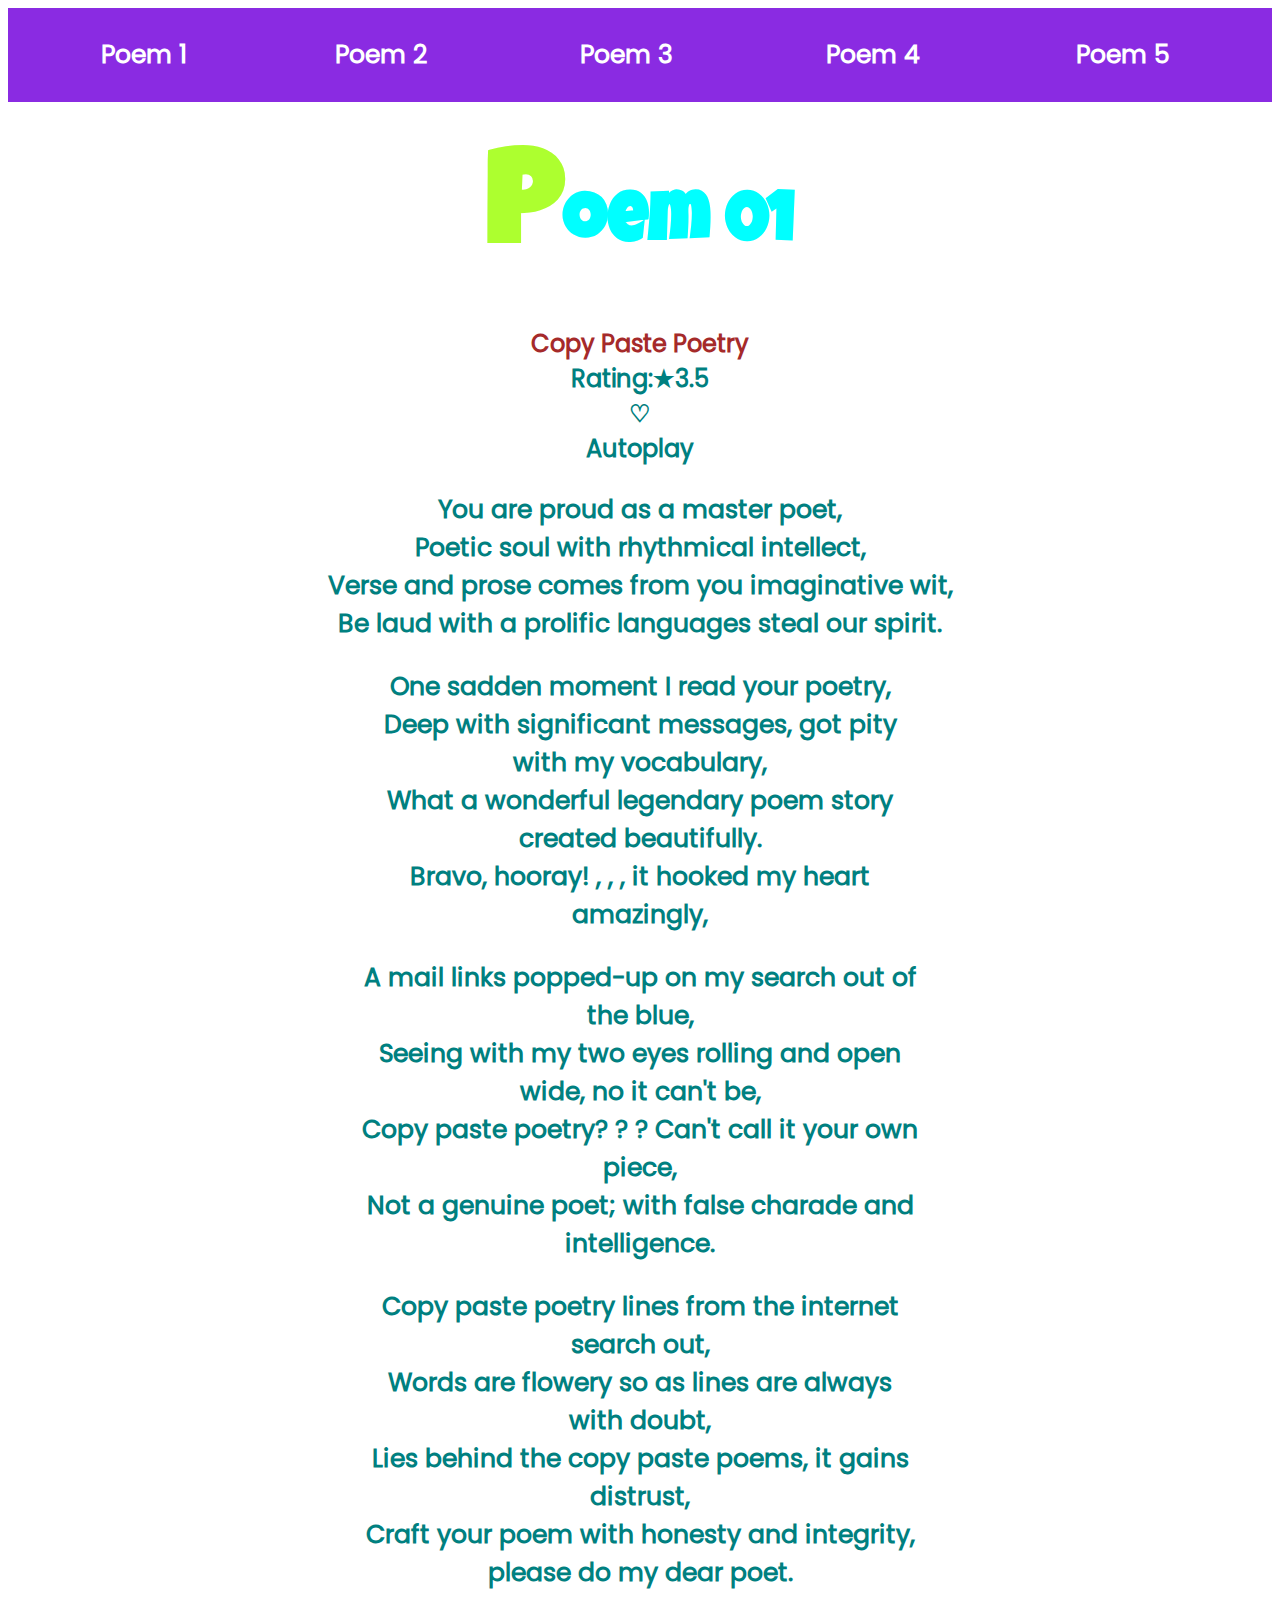
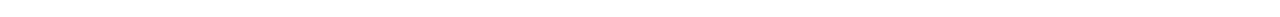
<file: index.html>
<!DOCTYPE html>
<html lang="en">

<head>
    <meta charset="UTF-8">
    <meta name="viewport" content="width=device-width, initial-scale=1.0">
    <title>Poem 01</title>
    <link rel="stylesheet" href="style.css">
</head>

<body>
    <div>
        <table>
            <tr>
                <th><a href="index.html">Poem 1</a></th>
                <th><a href="poem02.html">Poem 2</a></th>
                <th><a href="poem03.html">Poem 3</a></th>
                <th><a href="poem04.html">Poem 4</a></th>
                <th><a href="poem05.html">Poem 5</a></th>
            </tr>
        </table>
    </div>
    <div>
        <h1 class="poem1">Poem 01</h1>
    <div class="copy">
        <h2>Copy Paste Poetry
            <br /> Rating:★3.5 <br />
            ♡ <br />
            Autoplay
        </h2>
    </div>
    </div>
<div class="para">
    <p>You are proud as a master poet,<br />
        Poetic soul with rhythmical intellect,<br />
        Verse and prose comes from you imaginative wit, <br />
        Be laud with a prolific languages steal our spirit.</p>
</div>
<div class="para">
    <p>One sadden moment I read your poetry, <br />
        Deep with significant messages, got pity<br /> with my vocabulary,<br />
        What a wonderful legendary poem story <br />created beautifully.<br />
        Bravo, hooray! , , , it hooked my heart<br /> amazingly,<br />
        </p>
</div>
<div class="para">
    <p>A mail links popped-up on my search out of <br />the blue,<br />
        Seeing with my two eyes rolling and open<br /> wide, no it can't be,<br />
        Copy paste poetry? ? ? Can't call it your own<br /> piece,<br />
        Not a genuine poet; with false charade and <br />intelligence.</p>
</div>
<div class="para">
    <p>
        Copy paste poetry lines from the internet <br /> search out,<br />
Words are flowery so as lines are always<br /> with doubt,<br />
Lies behind the copy paste poems, it gains<br /> distrust,<br />
Craft your poem with honesty and integrity, <br />please do my dear poet.
    </p>
</div>
</body>

</html>
</file>
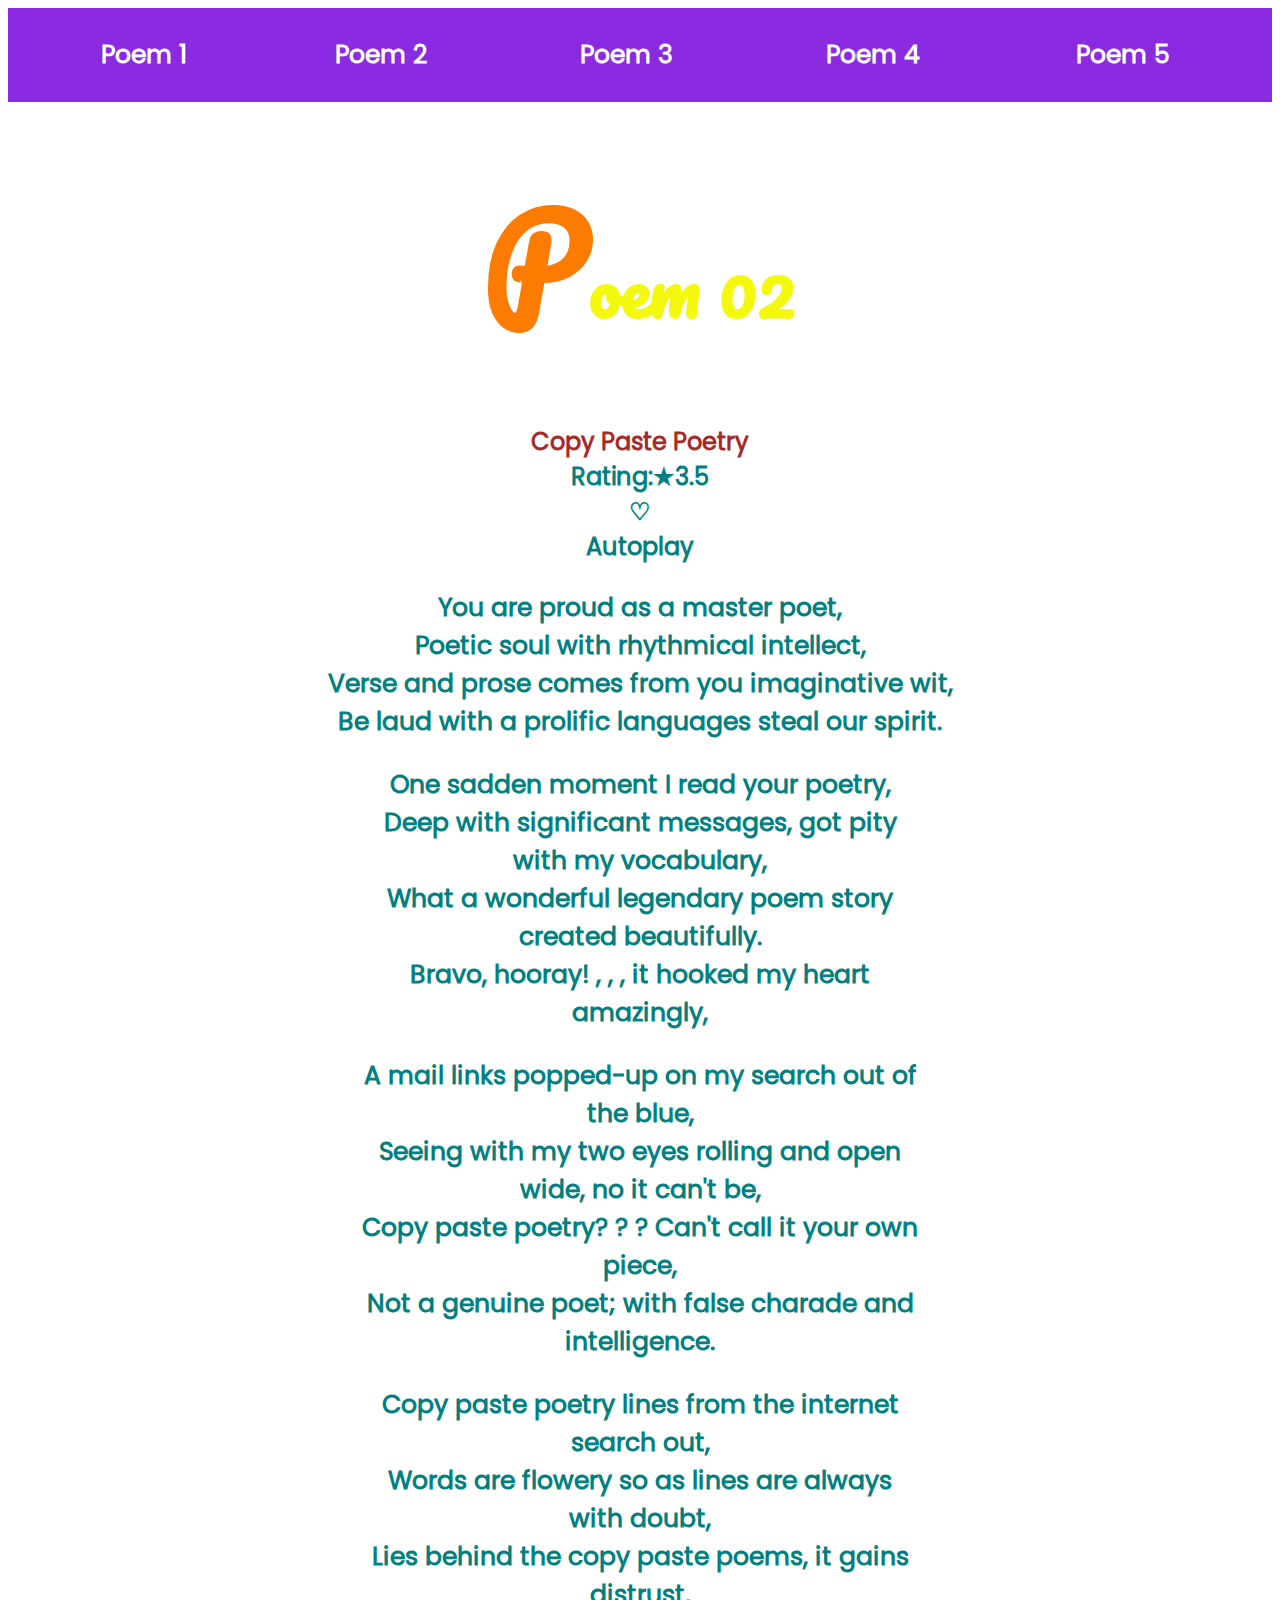
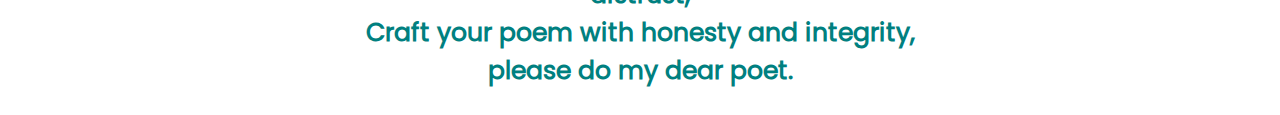
<file: poem02.html>
<!DOCTYPE html>
<html lang="en">

<head>
    <meta charset="UTF-8">
    <meta name="viewport" content="width=device-width, initial-scale=1.0">
    <title>Poem 02</title>
    <link rel="stylesheet" href="style.css">
</head>

<body>
    <div>
        <table>
            <tr>
                <th><a href="index.html">Poem 1</a></th>
                <th><a href="poem02.html">Poem 2</a></th>
                <th><a href="poem03.html">Poem 3</a></th>
                <th><a href="poem04.html">Poem 4</a></th>
                <th><a href="poem05.html">Poem 5</a></th>
            </tr>
        </table>
    </div>
    <div>
        <h1 class="poem2">Poem 02</h1>
    <div class="copy">
        <h2>Copy Paste Poetry
            <br /> Rating:★3.5 <br />
            ♡ <br />
            Autoplay
        </h2>
    </div>
    </div>
<div class="para">
    <p>You are proud as a master poet,<br />
        Poetic soul with rhythmical intellect,<br />
        Verse and prose comes from you imaginative wit, <br />
        Be laud with a prolific languages steal our spirit.</p>
</div>
<div class="para">
    <p>One sadden moment I read your poetry, <br />
        Deep with significant messages, got pity<br /> with my vocabulary,<br />
        What a wonderful legendary poem story <br />created beautifully.<br />
        Bravo, hooray! , , , it hooked my heart<br /> amazingly,<br />
        </p>
</div>
<div class="para">
    <p>A mail links popped-up on my search out of <br />the blue,<br />
        Seeing with my two eyes rolling and open<br /> wide, no it can't be,<br />
        Copy paste poetry? ? ? Can't call it your own<br /> piece,<br />
        Not a genuine poet; with false charade and <br />intelligence.</p>
</div>
<div class="para">
    <p>
        Copy paste poetry lines from the internet <br /> search out,<br />
Words are flowery so as lines are always<br /> with doubt,<br />
Lies behind the copy paste poems, it gains<br /> distrust,<br />
Craft your poem with honesty and integrity, <br />please do my dear poet.
    </p>
</div>
</body>

</html>
</file>
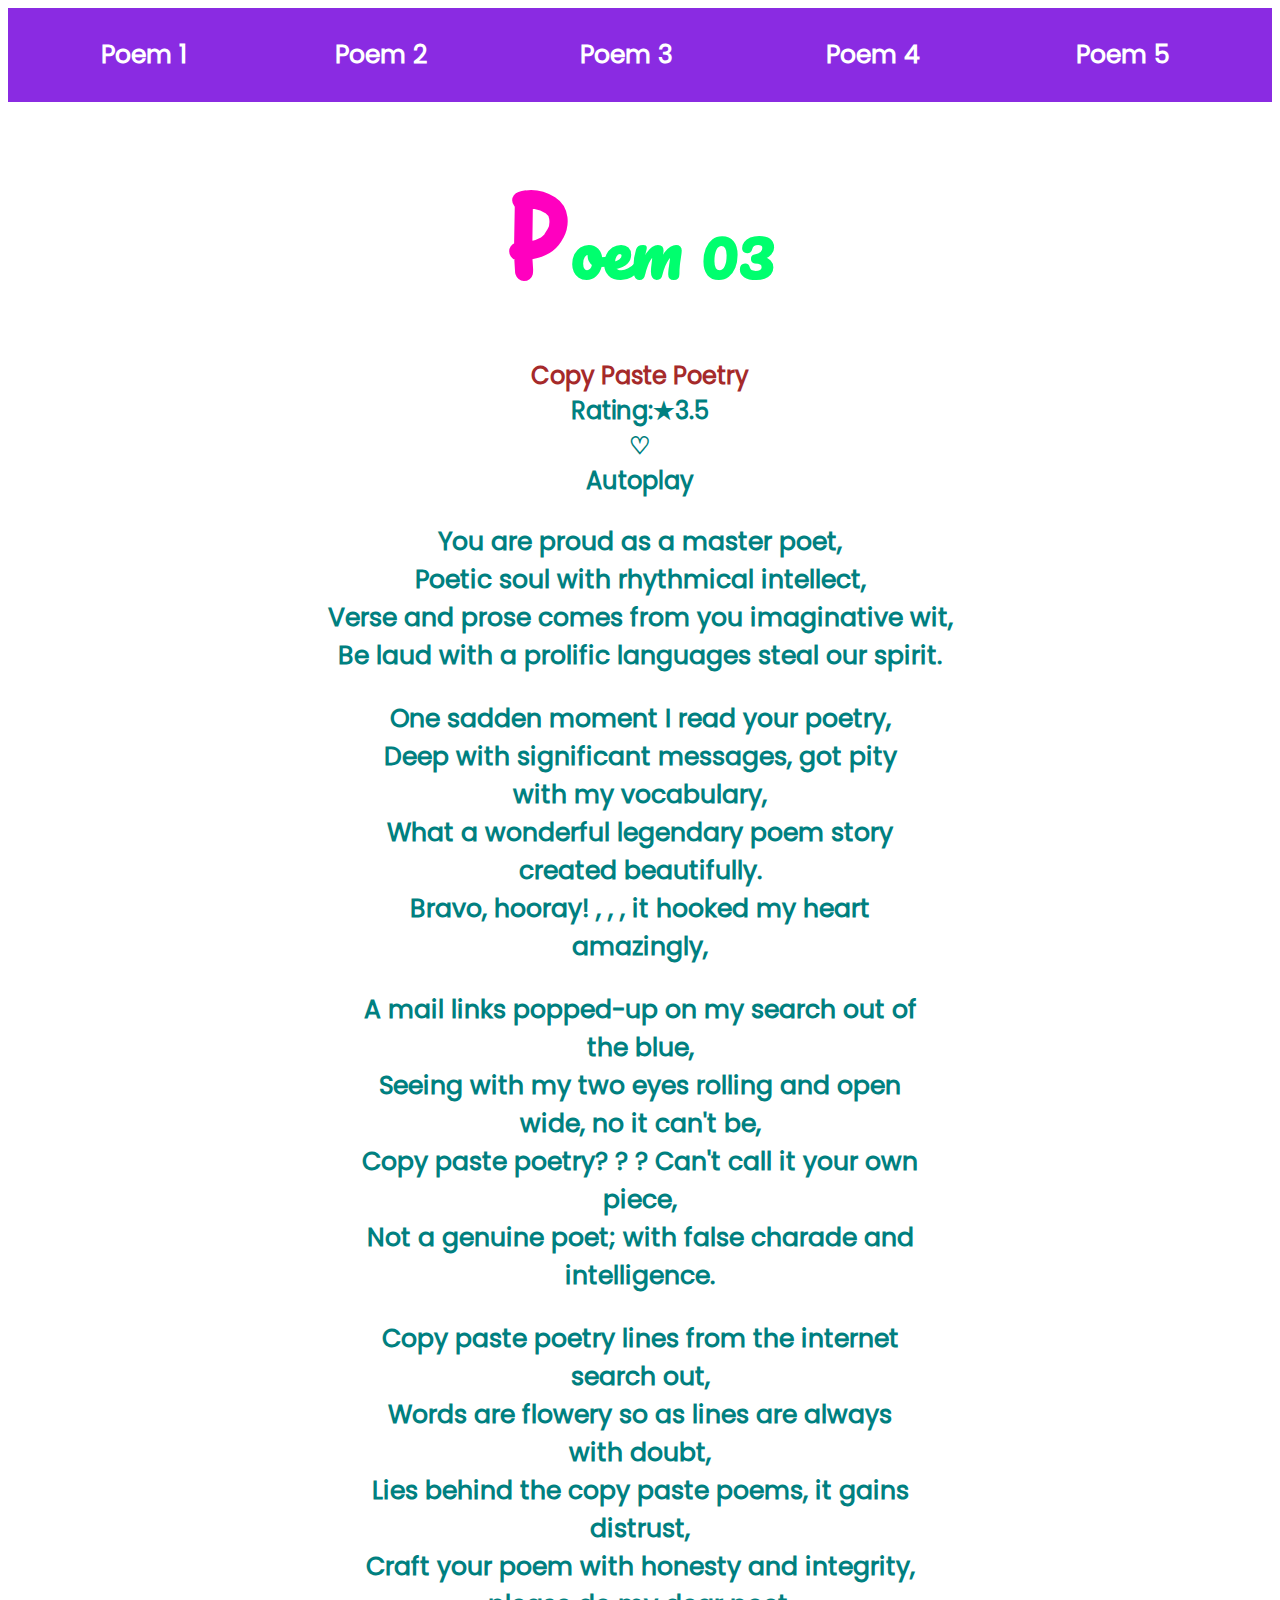
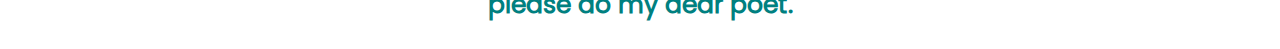
<file: poem03.html>
<!DOCTYPE html>
<html lang="en">

<head>
    <meta charset="UTF-8">
    <meta name="viewport" content="width=device-width, initial-scale=1.0">
    <title>Poem 03</title>
    <link rel="stylesheet" href="style.css">
</head>

<body>
    <div>
        <table>
            <tr>
                <th><a href="index.html">Poem 1</a></th>
                <th><a href="poem02.html">Poem 2</a></th>
                <th><a href="poem03.html">Poem 3</a></th>
                <th><a href="poem04.html">Poem 4</a></th>
                <th><a href="poem05.html">Poem 5</a></th>
            </tr>
        </table>
    </div>
    <div>
        <h1 class="poem3">Poem 03</h1>
    <div class="copy">
        <h2>Copy Paste Poetry
            <br /> Rating:★3.5 <br />
            ♡ <br />
            Autoplay
        </h2>
    </div>
    </div>
<div class="para">
    <p>You are proud as a master poet,<br />
        Poetic soul with rhythmical intellect,<br />
        Verse and prose comes from you imaginative wit, <br />
        Be laud with a prolific languages steal our spirit.</p>
</div>
<div class="para">
    <p>One sadden moment I read your poetry, <br />
        Deep with significant messages, got pity<br /> with my vocabulary,<br />
        What a wonderful legendary poem story <br />created beautifully.<br />
        Bravo, hooray! , , , it hooked my heart<br /> amazingly,<br />
        </p>
</div>
<div class="para">
    <p>A mail links popped-up on my search out of <br />the blue,<br />
        Seeing with my two eyes rolling and open<br /> wide, no it can't be,<br />
        Copy paste poetry? ? ? Can't call it your own<br /> piece,<br />
        Not a genuine poet; with false charade and <br />intelligence.</p>
</div>
<div class="para">
    <p>
        Copy paste poetry lines from the internet <br /> search out,<br />
Words are flowery so as lines are always<br /> with doubt,<br />
Lies behind the copy paste poems, it gains<br /> distrust,<br />
Craft your poem with honesty and integrity, <br />please do my dear poet.
    </p>
</div>
</body>

</html>
</file>
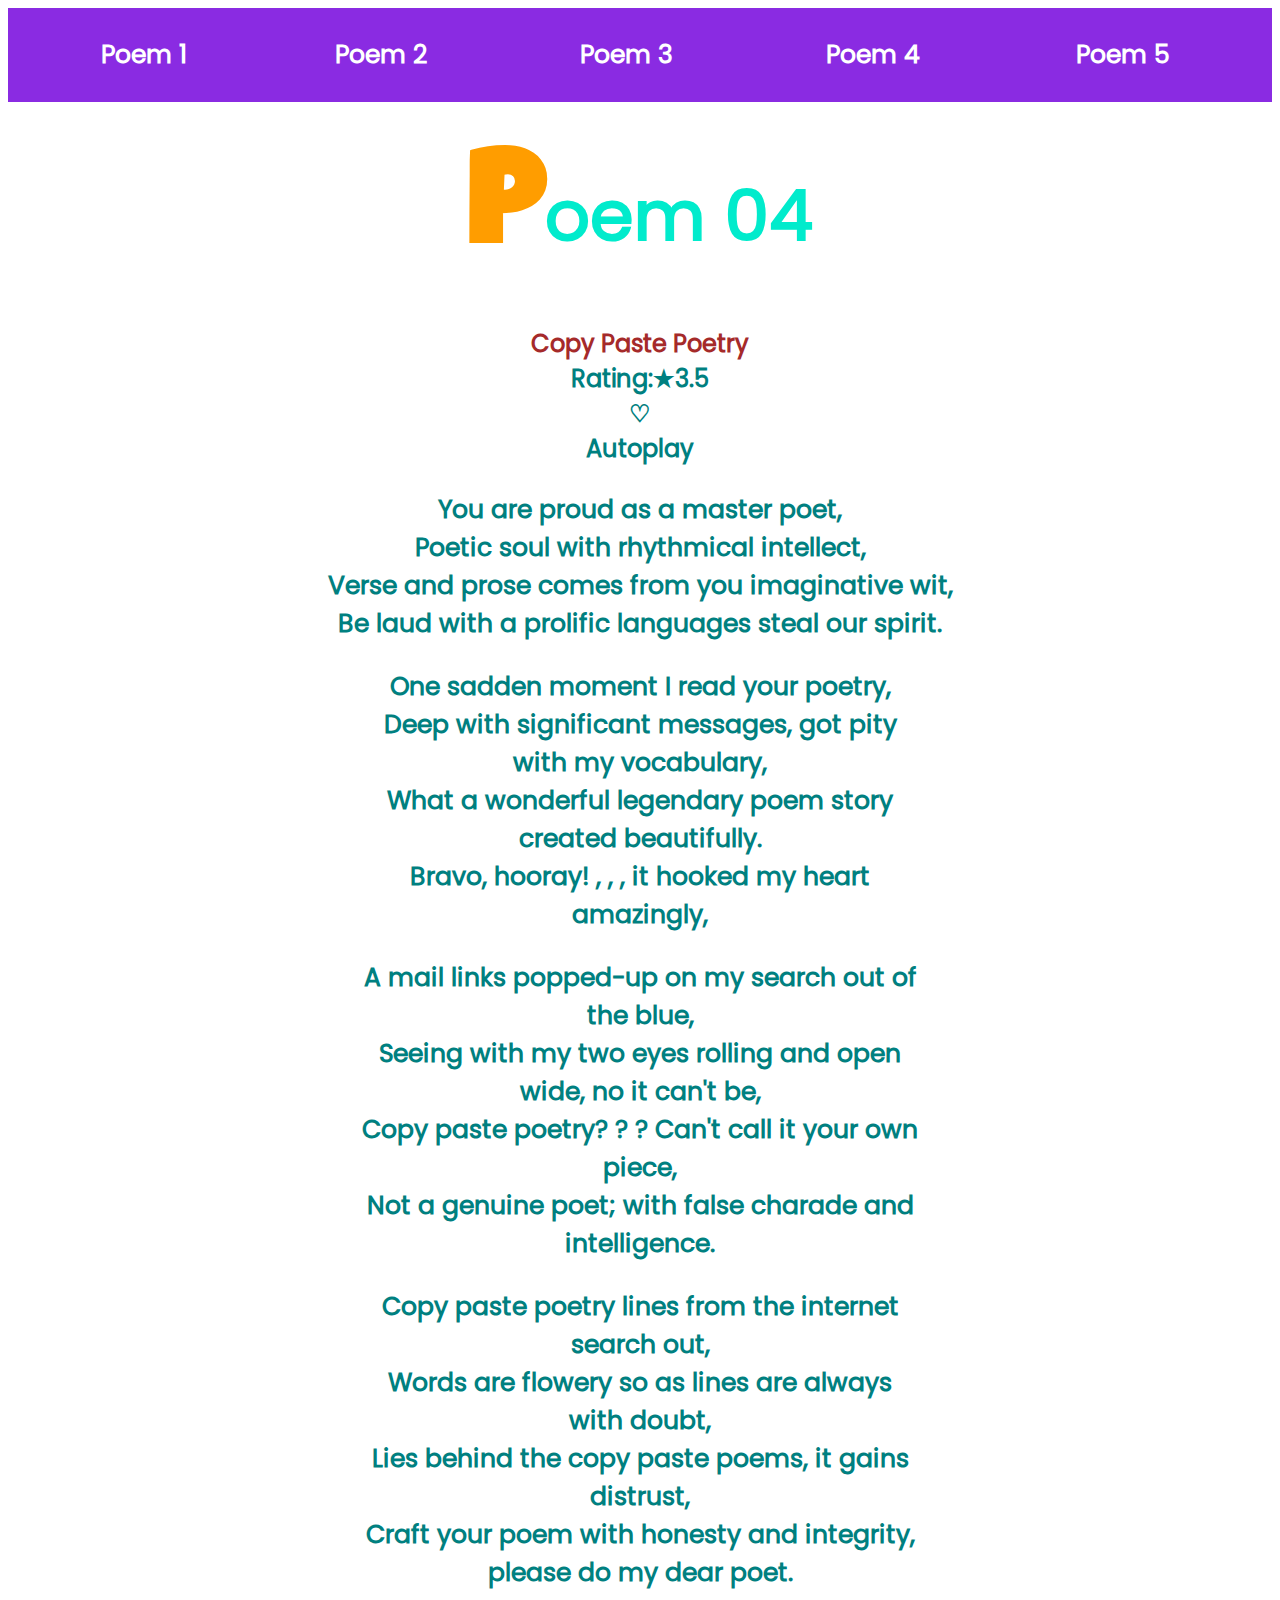
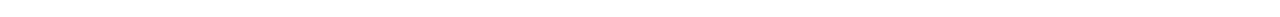
<file: poem04.html>
<!DOCTYPE html>
<html lang="en">

<head>
    <meta charset="UTF-8">
    <meta name="viewport" content="width=device-width, initial-scale=1.0">
    <title>Poem 04</title>
    <link rel="stylesheet" href="style.css">
</head>

<body>
    <div>
        <table>
            <tr>
                <th><a href="index.html">Poem 1</a></th>
                <th><a href="poem02.html">Poem 2</a></th>
                <th><a href="poem03.html">Poem 3</a></th>
                <th><a href="poem04.html">Poem 4</a></th>
                <th><a href="poem05.html">Poem 5</a></th>
            </tr>
        </table>
    </div>
    <div>
        <h1 class="poem4">Poem 04</h1>
    <div class="copy">
        <h2>Copy Paste Poetry
            <br /> Rating:★3.5 <br />
            ♡ <br />
            Autoplay
        </h2>
    </div>
    </div>
<div class="para">
    <p>You are proud as a master poet,<br />
        Poetic soul with rhythmical intellect,<br />
        Verse and prose comes from you imaginative wit, <br />
        Be laud with a prolific languages steal our spirit.</p>
</div>
<div class="para">
    <p>One sadden moment I read your poetry, <br />
        Deep with significant messages, got pity<br /> with my vocabulary,<br />
        What a wonderful legendary poem story <br />created beautifully.<br />
        Bravo, hooray! , , , it hooked my heart<br /> amazingly,<br />
        </p>
</div>
<div class="para">
    <p>A mail links popped-up on my search out of <br />the blue,<br />
        Seeing with my two eyes rolling and open<br /> wide, no it can't be,<br />
        Copy paste poetry? ? ? Can't call it your own<br /> piece,<br />
        Not a genuine poet; with false charade and <br />intelligence.</p>
</div>
<div class="para">
    <p>
        Copy paste poetry lines from the internet <br /> search out,<br />
Words are flowery so as lines are always<br /> with doubt,<br />
Lies behind the copy paste poems, it gains<br /> distrust,<br />
Craft your poem with honesty and integrity, <br />please do my dear poet.
    </p>
</div>
</body>

</html>
</file>
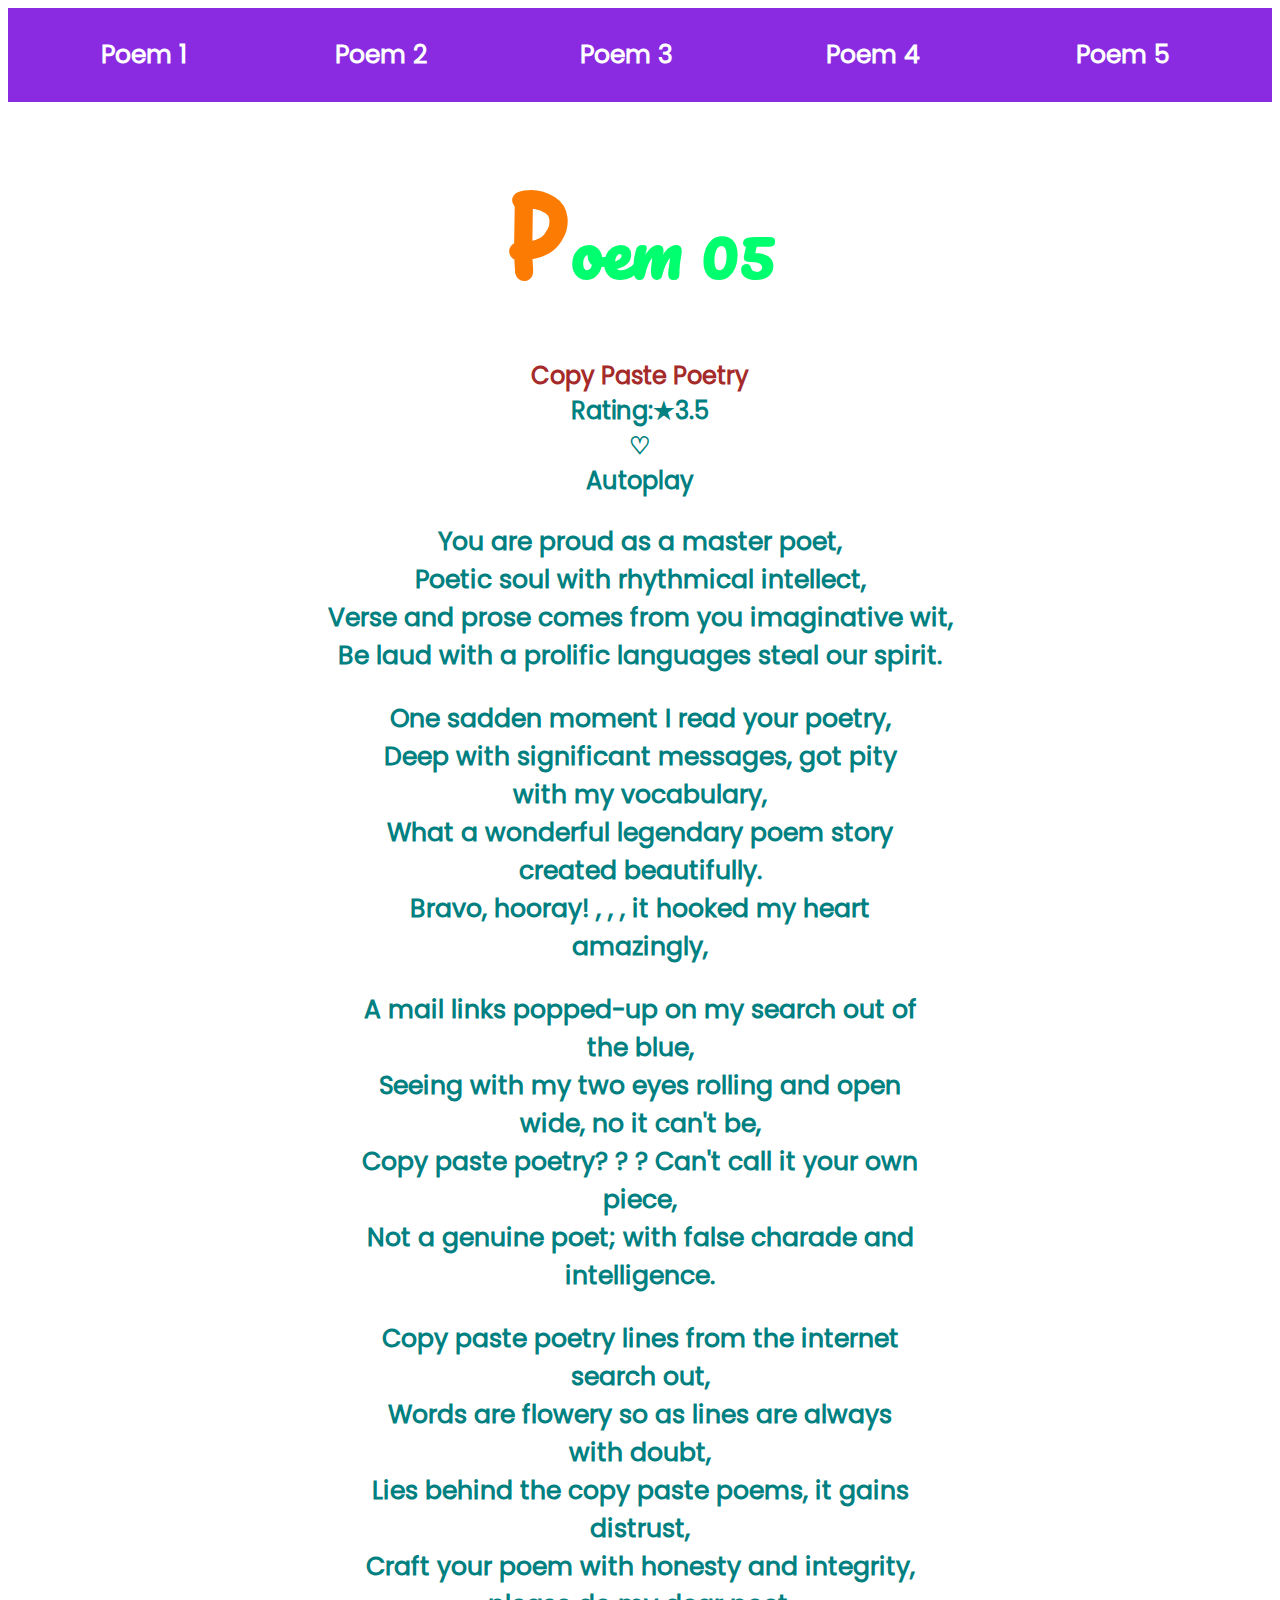
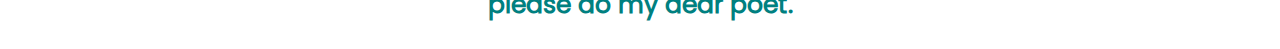
<file: poem05.html>
<!DOCTYPE html>
<html lang="en">

<head>
    <meta charset="UTF-8">
    <meta name="viewport" content="width=device-width, initial-scale=1.0">
    <title>Poem 05</title>
    <link rel="stylesheet" href="style.css">
</head>

<body>
    <div>
        <table>
            <tr>
                <th><a href="index.html">Poem 1</a></th>
                <th><a href="poem02.html">Poem 2</a></th>
                <th><a href="poem03.html">Poem 3</a></th>
                <th><a href="poem04.html">Poem 4</a></th>
                <th><a href="poem05.html">Poem 5</a></th>
            </tr>
        </table>
    </div>
    <div>
        <h1 class="poem5">Poem 05</h1>
    <div class="copy">
        <h2>Copy Paste Poetry
            <br /> Rating:★3.5 <br />
            ♡ <br />
            Autoplay
        </h2>
    </div>
    </div>
<div class="para">
    <p>You are proud as a master poet,<br />
        Poetic soul with rhythmical intellect,<br />
        Verse and prose comes from you imaginative wit, <br />
        Be laud with a prolific languages steal our spirit.</p>
</div>
<div class="para">
    <p>One sadden moment I read your poetry, <br />
        Deep with significant messages, got pity<br /> with my vocabulary,<br />
        What a wonderful legendary poem story <br />created beautifully.<br />
        Bravo, hooray! , , , it hooked my heart<br /> amazingly,<br />
        </p>
</div>
<div class="para">
    <p>A mail links popped-up on my search out of <br />the blue,<br />
        Seeing with my two eyes rolling and open<br /> wide, no it can't be,<br />
        Copy paste poetry? ? ? Can't call it your own<br /> piece,<br />
        Not a genuine poet; with false charade and <br />intelligence.</p>
</div>
<div class="para">
    <p>
        Copy paste poetry lines from the internet <br /> search out,<br />
Words are flowery so as lines are always<br /> with doubt,<br />
Lies behind the copy paste poems, it gains<br /> distrust,<br />
Craft your poem with honesty and integrity, <br />please do my dear poet.
    </p>
</div>
</body>

</html>
</file>
<file: style.css>
@font-face {
    font-family: 'Poppins';
    src: url(Fonts/Poppins-Regular.ttf);
}
@font-face{
    font-family: 'Pasifico';
    src: url(Fonts/Pacifico-Regular.ttf);
}
@font-face {
    font-family: 'luckiestguy';
    src: url(Fonts/LuckiestGuy-Regular.ttf);
}
@font-face{
    font-family: 'pinkschicken';
    src: url(Fonts/PinkChicken-Regular.ttf);
}

table {
    width: 100%;
    background-color: #8a2be2;
    color: white;
    padding: 25px;
    padding-left: 20px;
    font-size: 25px;
    
    
}
a{
    text-decoration: none;
    color: #fff;
    font-family: 'Poppins';
}

a:hover{
    color: #8eff8e;
}
.para{
    text-align: center;
    color: #008080;
    font-weight: bold;
    font-size: 25px;
    font-family:'Poppins';
                
}
.copy{
    text-align: center;
    font-family: 'Poppins';
    color: #008080;

}
.copy::first-line{
    color: #a52a2a;
}
h1{
    text-align: center;
}
.poem1:first-letter{
    color: #adff2f;
    font-size: 130px;
    font-family: 'luckiestguy';
    font-weight: 800px;
}
.poem1{
    color: aqua;
    font-family: 'luckiestguy';
    font-size:70px; 
}
.poem2:first-letter{
    color: #fc7b03;
    font-size: 130px;
    font-family: 'Pasifico';
}
.poem2{
    color: #f4f80c;
    font-family: 'Pasifico';
    font-size:70px; 

}
.poem5:first-letter{
    font-family: 'pinkschicken';
    font-size: 130px;
    color: #fc7b03;
}
.poem5{
    color: #00ff6e;
    font-family: 'Pasifico';
    font-size:70px; 
 }

 .poem3:first-letter{
    font-family: 'pinkschicken';
    font-size: 130px;
    color: #ff00bf; 
}
 .poem3{
    color: #00ff6e;
    font-family: 'Pasifico';
    font-size:70px; 
 }
 .poem4:first-letter{
    font-family: 'luckiestguy';
    font-size: 130px;
    color: #ff9d00; 
}
 .poem4{
    color: #01ebcc;
    font-family: 'Poppins';
    font-size:70px; 
    font-weight: bolder;
 }
</file>
